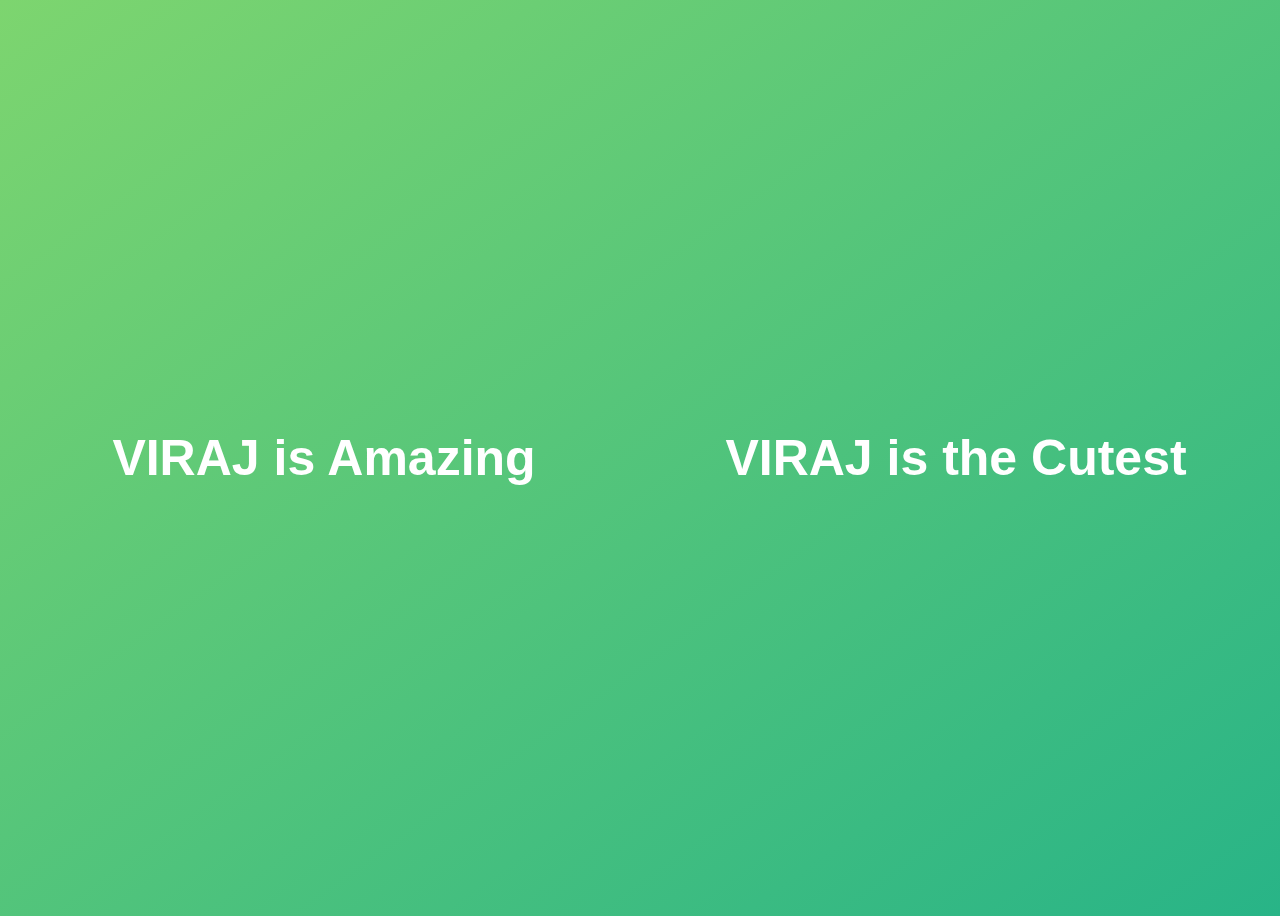
<file: 01-Fundamentals-Part-1/index.html>
<!DOCTYPE html>
<html lang="en">
  <head>
    <meta charset="UTF-8" />
    <meta name="viewport" content="width=device-width, initial-scale=1.0" />
    <meta http-equiv="X-UA-Compatible" content="ie=edge" />
    <title>JavaScript Fundamentals – Part 1</title>
    <style>
      body {
        height: 100vh;
        display: flex;
        align-items: center;
        background: linear-gradient(to top left, #28b487, #7dd56f);
      }
      h1 {
        font-family: sans-serif;
        font-size: 50px;
        line-height: 1.3;
        width: 100%;
        padding: 30px;
        text-align: center;
        color: white;
      }
    </style>
  </head>
  <body>
    <h1>VIRAJ is Amazing</h1>
    <h1>VIRAJ is the Cutest</h1>

    <script src="scriptString.js"></script>
  </body>
</html>
</file>
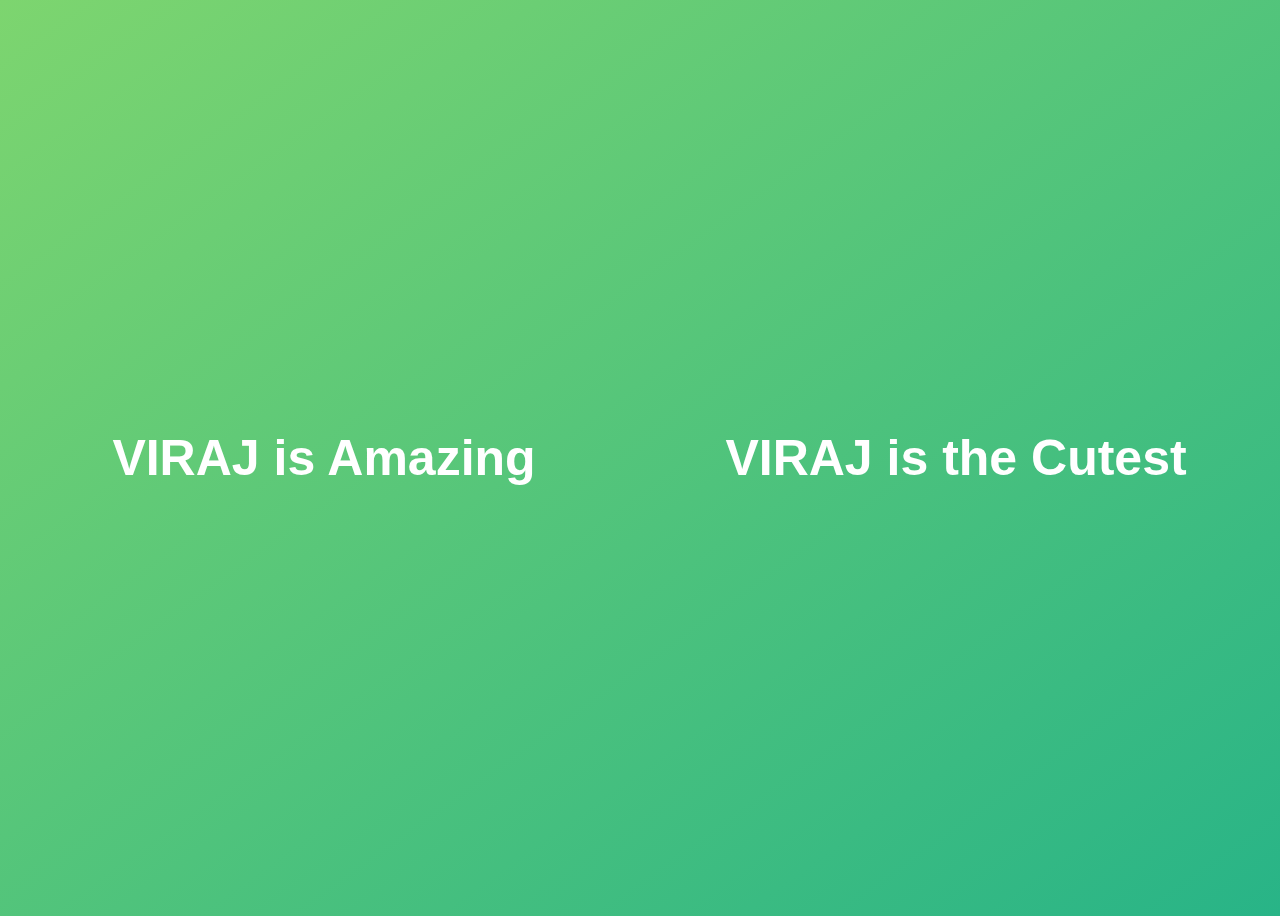
<file: 01-Fundamentals-Part-2/index.html>
<!DOCTYPE html>
<html lang="en">
  <head>
    <meta charset="UTF-8" />
    <meta name="viewport" content="width=device-width, initial-scale=1.0" />
    <meta http-equiv="X-UA-Compatible" content="ie=edge" />
    <title>JavaScript Fundamentals – Part 1</title>
    <style>
      body {
        height: 100vh;
        display: flex;
        align-items: center;
        background: linear-gradient(to top left, #28b487, #7dd56f);
      }
      h1 {
        font-family: sans-serif;
        font-size: 50px;
        line-height: 1.3;
        width: 100%;
        padding: 30px;
        text-align: center;
        color: white;
      }
    </style>
  </head>
  <body>
    <h1>VIRAJ is Amazing</h1>
    <h1>VIRAJ is the Cutest</h1>

    <script src="script.js"></script>
  </body>
</html>
</file>
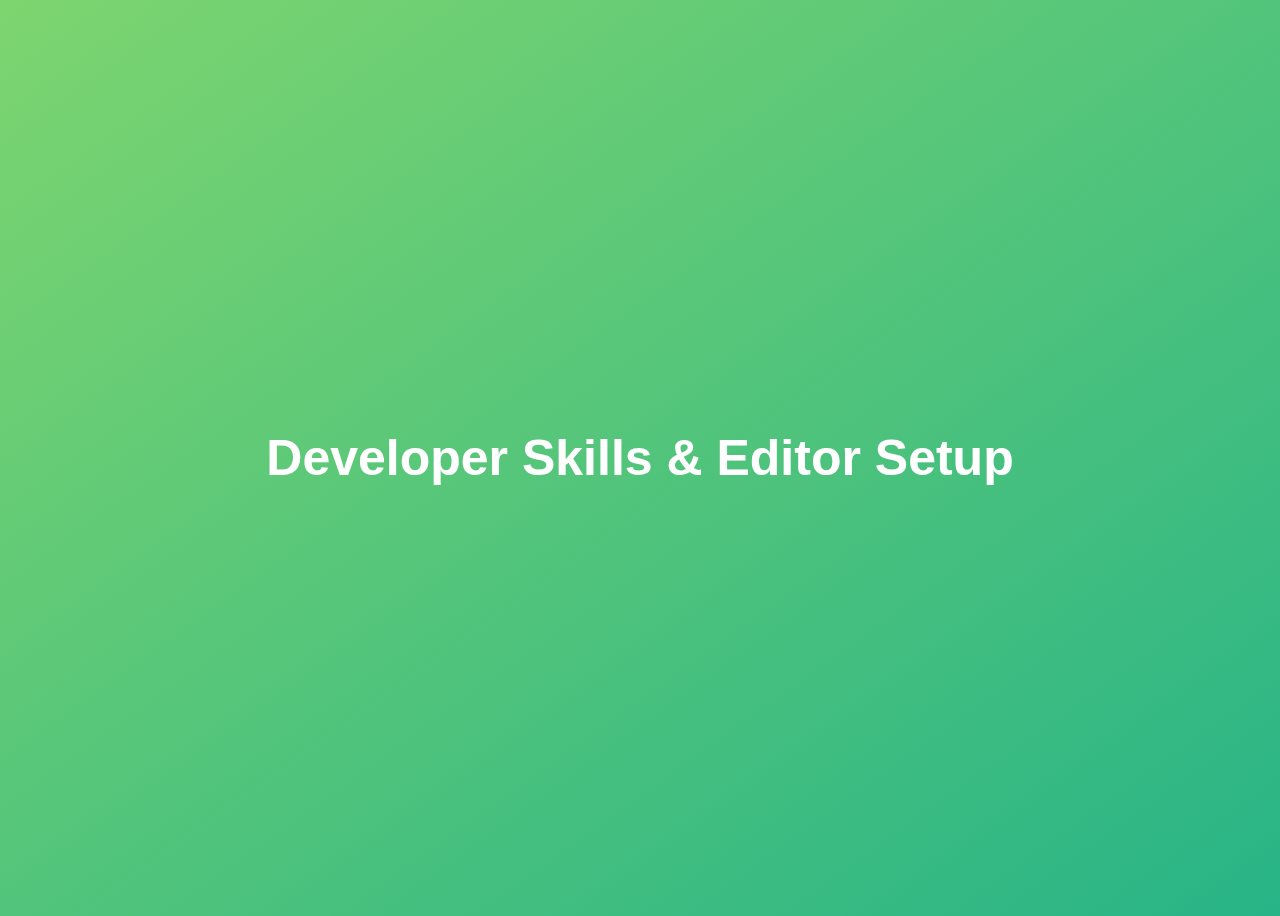
<file: 01-Intermidiate-Part-1/index.html>
<!DOCTYPE html>
<html lang="en">
  <head>
    <meta charset="UTF-8" />
    <meta name="viewport" content="width=device-width, initial-scale=1.0" />
    <meta http-equiv="X-UA-Compatible" content="ie=edge" />
    <title>Developer Skills & Editor Setup</title>
    <style>
      body {
        height: 100vh;
        display: flex;
        align-items: center;
        background: linear-gradient(to top left, #28b487, #7dd56f);
      }
      h1 {
        font-family: sans-serif;
        font-size: 50px;
        line-height: 1.3;
        width: 100%;
        padding: 30px;
        text-align: center;
        color: white;
      }
    </style>
  </head>
  <body>
    <h1>Developer Skills & Editor Setup</h1>
    <script src="script.js"></script>
  </body>
</html>
</file>
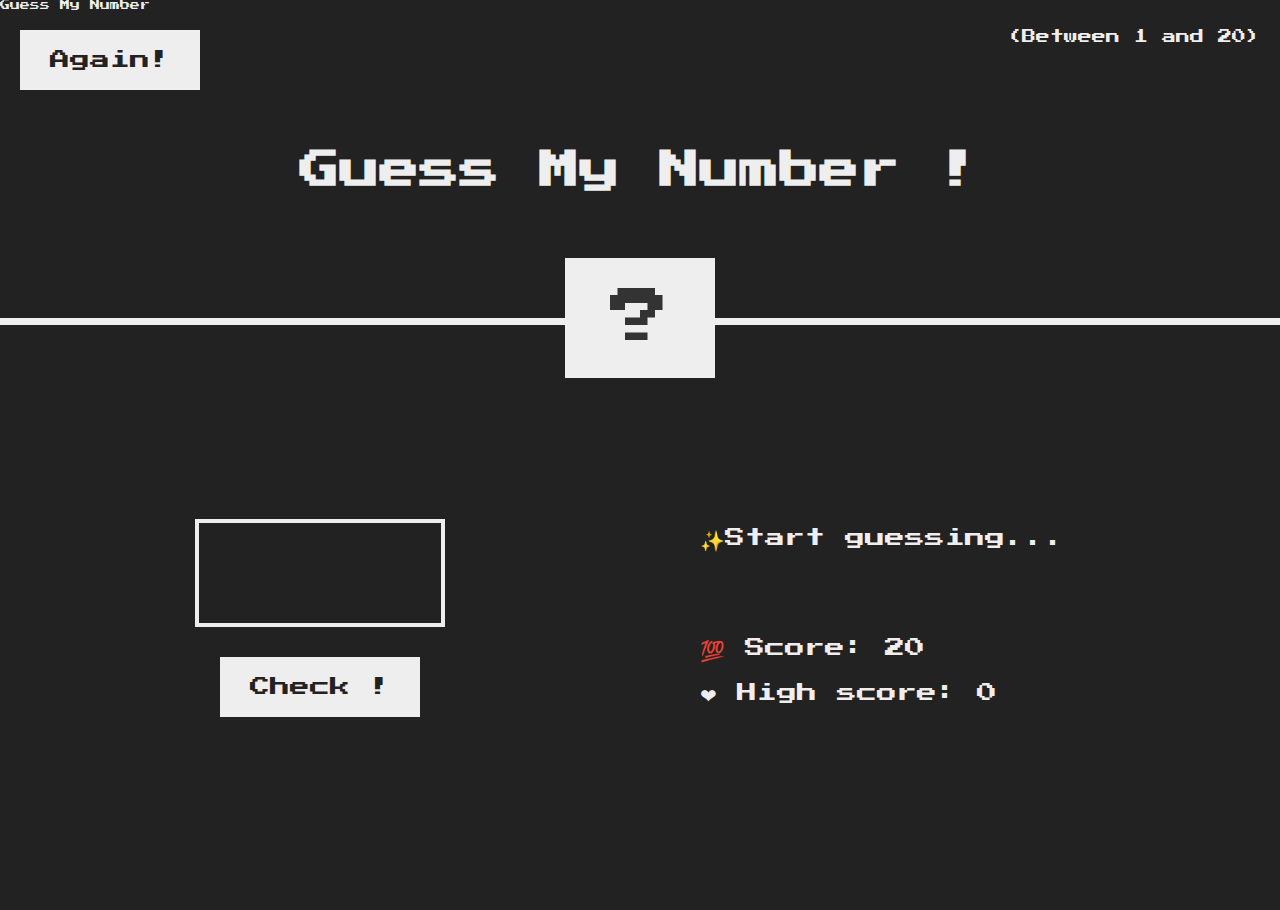
<file: 07-Project-Guess-My-Number/index.html>
<!DOCTYPE html>
<html lang="en">
<head>
  <meta charset="UTF-8">
  <meta name="viewport" content="width=device-width, initial-scale=1.0">
  <meta http-equiv="X-UA-Compatible" content="ie=edge" />
  <link rel="stylesheet" href="style.css"
  <title>Guess My Number</title>
</head>
<body>
  <header>
    <h1>Guess My Number !</h1>
    <p class="between">(Between 1 and 20)</p>
    <button class="btn again">Again!</button>
    <div class="number">?</div>
  </header>
  <main>
    <section class="left">
      <input type="number" class="guess" />
      <button class="btn check"> Check !</button>
    </section>
    <section class="right">
      <p class="message">✨Start guessing...</p>
      <p class="label-score"> 💯 Score: <span class="score">20</span></p>
      <p class="label-highscore">
        ❤ High score: <span class="highscore">0</span>
      </p>
    </section>
  </main>
  <script src="script.js"></script>
</body>
</html>
</file>
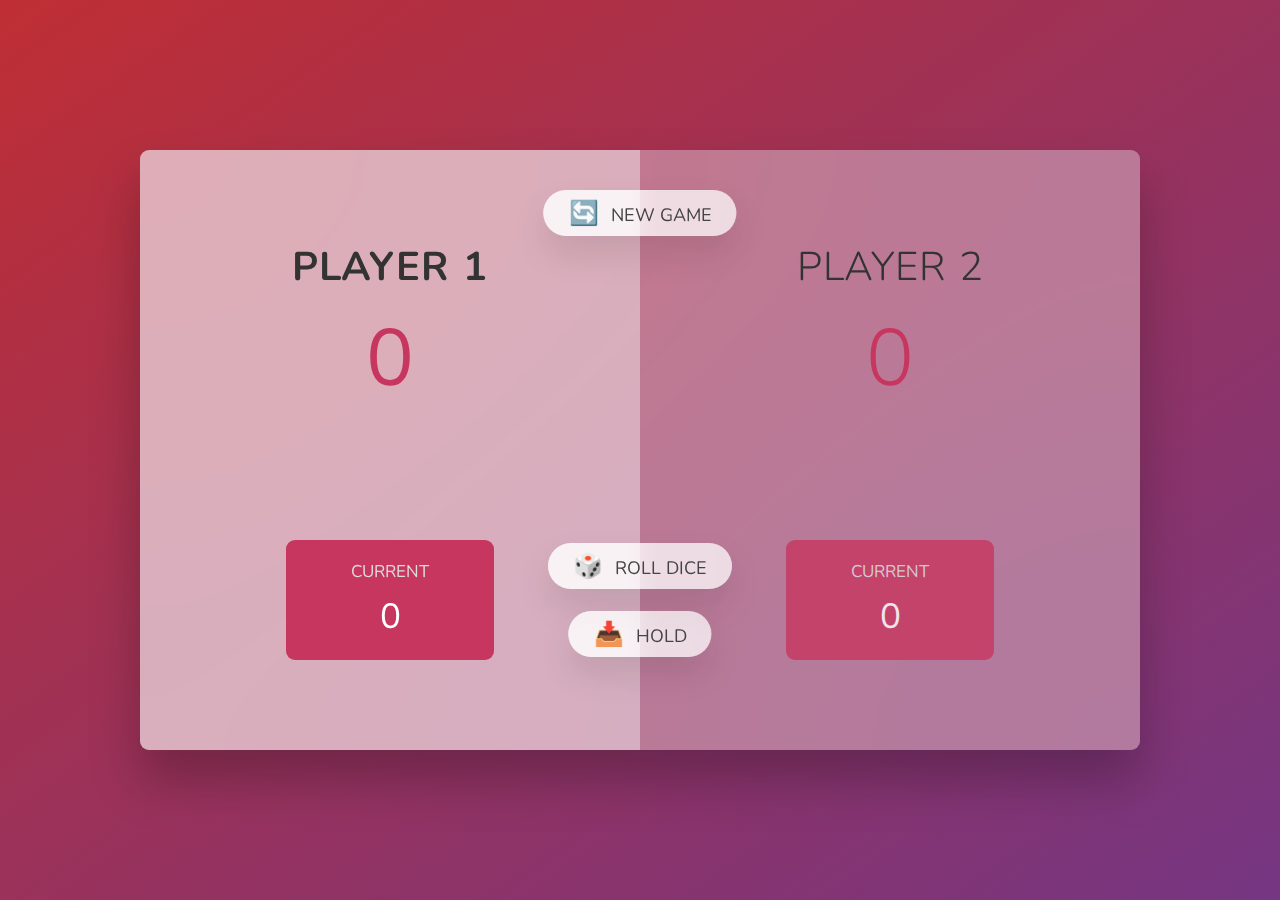
<file: 08-Project-Pig-Game/index.html>
<!DOCTYPE html>
<html lang="en">
  <head>
    <meta charset="UTF-8" />
    <meta name="viewport" content="width=device-width, initial-scale=1.0" />
    <meta http-equiv="X-UA-Compatible" content="ie=edge" />
    <link rel="stylesheet" href="style.css" />
    <title>Pig Game</title>
  </head>
  <body>
    <main>
      <section class="player player--0 player--active">
        <h2 class="name" id="name--0">Player 1</h2>
        <p class="score" id="score--0">43</p>
        <div class="current">
          <p class="current-label">Current</p>
          <p class="current-score" id="current--0">0</p>
        </div>
      </section>
      <section class="player player--1">
        <h2 class="name" id="name--1">Player 2</h2>
        <p class="score" id="score--1">24</p>
        <div class="current">
          <p class="current-label">Current</p>
          <p class="current-score" id="current--1">0</p>
        </div>
      </section>

      <img src="dice-5.png" alt="Playing dice" class="dice" />
      <button class="btn btn--new">🔄 New game</button>
      <button class="btn btn--roll">🎲 Roll dice</button>
      <button class="btn btn--hold">📥 Hold</button>
    </main>
    <script src="script.js"></script>
  </body>
</html>
</file>
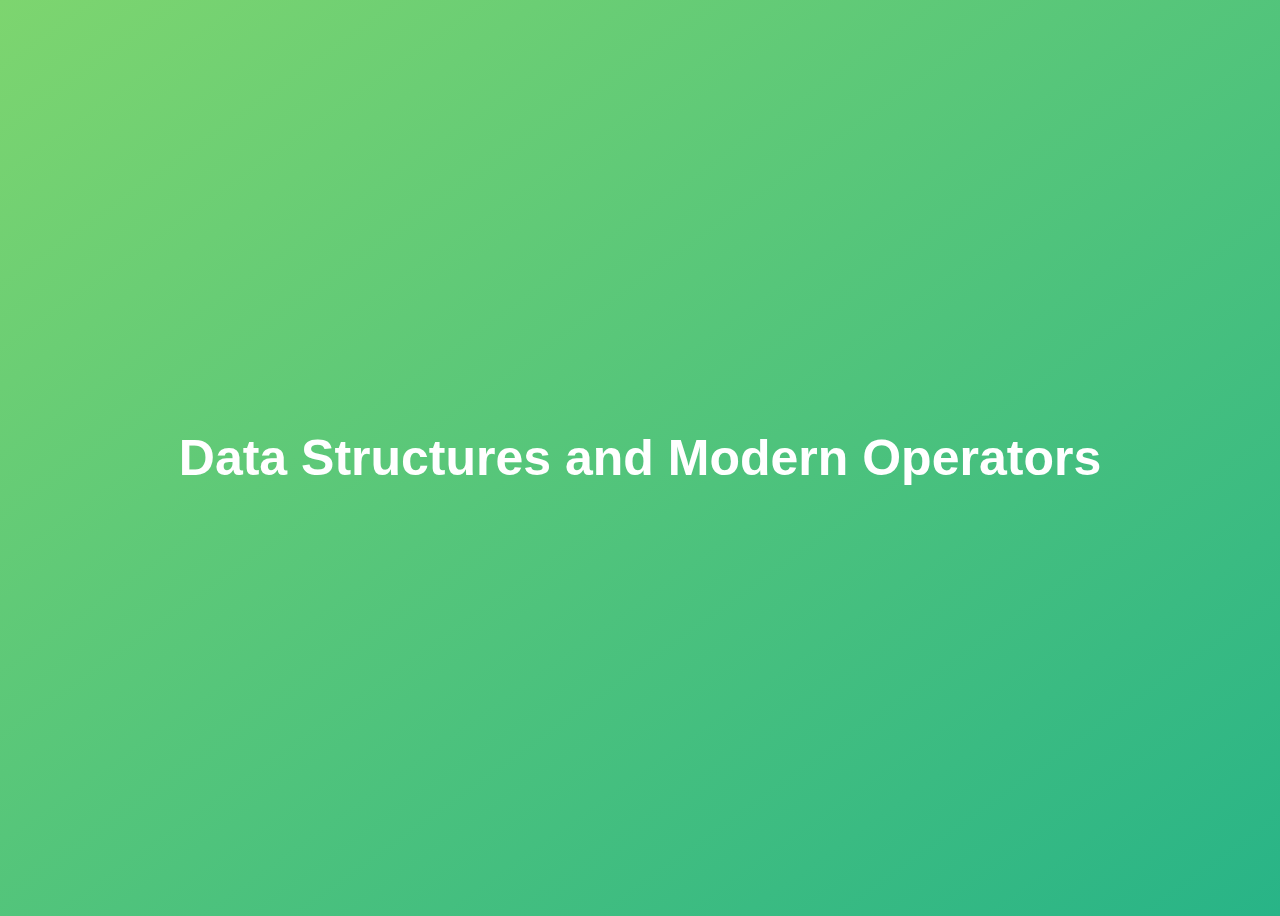
<file: 09-Data-Structures-Operators/index.html>
<!DOCTYPE html>
<html lang="en">
  <head>
    <meta charset="UTF-8" />
    <meta name="viewport" content="width=device-width, initial-scale=1.0" />
    <meta http-equiv="X-UA-Compatible" content="ie=edge" />
    <title>Data Structures and Modern Operators</title>
    <style>
      body {
        height: 100vh;
        display: flex;
        align-items: center;
        background: linear-gradient(to top left, #28b487, #7dd56f);
      }
      h1 {
        font-family: sans-serif;
        font-size: 50px;
        line-height: 1.3;
        width: 100%;
        padding: 30px;
        text-align: center;
        color: white;
      }
      button {
        width: 50px;
        height: 20px;
        margin: 10px;
      }
      textarea {
        width: 300px;
        height: 100px;
      }
    </style>
  </head>
  <body>
    <h1>Data Structures and Modern Operators</h1>
    <script src="script.js"></script>
  </body>
</html>
</file>
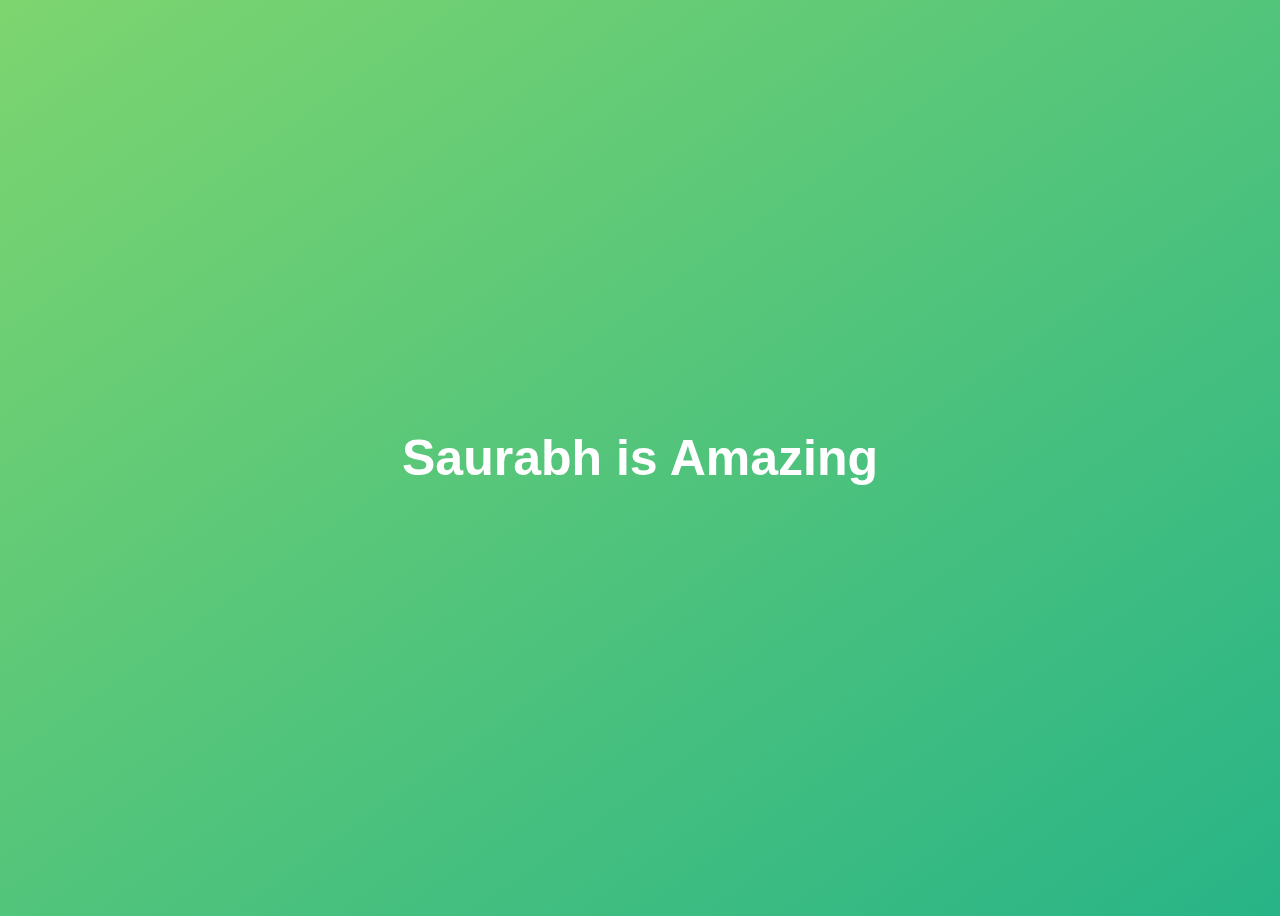
<file: 01-Fundamentals-Part-1/Assignment-fundamental/assignment-fundamental.html>
<!DOCTYPE html>
<html lang="en">
  <head>
    <meta charset="UTF-8" />
    <meta name="viewport" content="width=device-width, initial-scale=1.0" />
    <meta http-equiv="X-UA-Compatible" content="ie=edge" />
    <title>JavaScript Fundamentals – Part 1</title>
    <style>
      body {
        height: 100vh;
        display: flex;
        align-items: center;
        background: linear-gradient(to top left, #28b487, #7dd56f);
      }
      h1 {
        font-family: sans-serif;
        font-size: 50px;
        line-height: 1.3;
        width: 100%;
        padding: 30px;
        text-align: center;
        color: white;
      }
    </style>
  </head>
  <body>
    <h1>Saurabh is Amazing</h1>

    <script src="assignment-fundamental.js"></script>
  </body>
</html>
</file>
<file: 07-Project-Guess-My-Number/style.css>
@import url('https://fonts.googleapis.com/css?family=Press+Start+2P&display=swap');

* {
  margin: 0;
  padding: 0;
  box-sizing: inherit;
}

html {
  font-size: 62.5%;
  box-sizing: border-box;
}

body {
  font-family: 'Press Start 2P', sans-serif;
  color: #eee;
  background-color: #222;
  /* background-color: #60b347; */
}

/* LAYOUT */
header {
  position: relative;
  height: 35vh;
  border-bottom: 7px solid #eee;
}

main {
  height: 65vh;
  color: #eee;
  display: flex;
  align-items: center;
  justify-content: space-around;
}

.left {
  width: 52rem;
  display: flex;
  flex-direction: column;
  align-items: center;
}

.right {
  width: 52rem;
  font-size: 2rem;
}

/* ELEMENTS STYLE */
h1 {
  font-size: 4rem;
  text-align: center;
  position: absolute;
  width: 100%;
  top: 52%;
  left: 50%;
  transform: translate(-50%, -50%);
}

.number {
  background: #eee;
  color: #333;
  font-size: 6rem;
  width: 15rem;
  padding: 3rem 0rem;
  text-align: center;
  position: absolute;
  bottom: 0;
  left: 50%;
  transform: translate(-50%, 50%);
}

.between {
  font-size: 1.4rem;
  position: absolute;
  top: 2rem;
  right: 2rem;
}

.again {
  position: absolute;
  top: 2rem;
  left: 2rem;
}

.guess {
  background: none;
  border: 4px solid #eee;
  font-family: inherit;
  color: inherit;
  font-size: 5rem;
  padding: 2.5rem;
  width: 25rem;
  text-align: center;
  display: block;
  margin-bottom: 3rem;
}

.btn {
  border: none;
  background-color: #eee;
  color: #222;
  font-size: 2rem;
  font-family: inherit;
  padding: 2rem 3rem;
  cursor: pointer;
}

.btn:hover {
  background-color: #ccc;
}

.message {
  margin-bottom: 8rem;
  height: 3rem;
}

.label-score {
  margin-bottom: 2rem;
}
</file>
<file: 08-Project-Pig-Game/style.css>
@import url('https://fonts.googleapis.com/css2?family=Nunito&display=swap');

* {
  margin: 0;
  padding: 0;
  box-sizing: inherit;
}

html {
  font-size: 62.5%;
  box-sizing: border-box;
}

body {
  font-family: 'Nunito', sans-serif;
  font-weight: 400;
  height: 100vh;
  color: #333;
  background-image: linear-gradient(to top left, #753682 0%, #bf2e34 100%);
  display: flex;
  align-items: center;
  justify-content: center;
}

/* LAYOUT */
main {
  position: relative;
  width: 100rem;
  height: 60rem;
  background-color: rgba(255, 255, 255, 0.35);
  backdrop-filter: blur(200px);
  filter: blur();
  box-shadow: 0 3rem 5rem rgba(0, 0, 0, 0.25);
  border-radius: 9px;
  overflow: hidden;
  display: flex;
}

.player {
  flex: 50%;
  padding: 9rem;
  display: flex;
  flex-direction: column;
  align-items: center;
  transition: all 0.75s;
}

/* ELEMENTS */
.name {
  position: relative;
  font-size: 4rem;
  text-transform: uppercase;
  letter-spacing: 1px;
  word-spacing: 2px;
  font-weight: 300;
  margin-bottom: 1rem;
}

.score {
  font-size: 8rem;
  font-weight: 300;
  color: #c7365f;
  margin-bottom: auto;
}

.player--active {
  background-color: rgba(255, 255, 255, 0.4);
}
.player--active .name {
  font-weight: 700;
}
.player--active .score {
  font-weight: 400;
}

.player--active .current {
  opacity: 1;
}

.current {
  background-color: #c7365f;
  opacity: 0.8;
  border-radius: 9px;
  color: #fff;
  width: 65%;
  padding: 2rem;
  text-align: center;
  transition: all 0.75s;
}

.current-label {
  text-transform: uppercase;
  margin-bottom: 1rem;
  font-size: 1.7rem;
  color: #ddd;
}

.current-score {
  font-size: 3.5rem;
}

/* ABSOLUTE POSITIONED ELEMENTS */
.btn {
  position: absolute;
  left: 50%;
  transform: translateX(-50%);
  color: #444;
  background: none;
  border: none;
  font-family: inherit;
  font-size: 1.8rem;
  text-transform: uppercase;
  cursor: pointer;
  font-weight: 400;
  transition: all 0.2s;

  background-color: white;
  background-color: rgba(255, 255, 255, 0.6);
  backdrop-filter: blur(10px);

  padding: 0.7rem 2.5rem;
  border-radius: 50rem;
  box-shadow: 0 1.75rem 3.5rem rgba(0, 0, 0, 0.1);
}

.btn::first-letter {
  font-size: 2.4rem;
  display: inline-block;
  margin-right: 0.7rem;
}

.btn--new {
  top: 4rem;
}
.btn--roll {
  top: 39.3rem;
}
.btn--hold {
  top: 46.1rem;
}

.btn:active {
  transform: translate(-50%, 3px);
  box-shadow: 0 1rem 2rem rgba(0, 0, 0, 0.15);
}

.btn:focus {
  outline: none;
}

.dice {
  position: absolute;
  left: 50%;
  top: 16.5rem;
  transform: translateX(-50%);
  height: 10rem;
  box-shadow: 0 2rem 5rem rgba(0, 0, 0, 0.2);
}

.player--winner {
  background-color: #2f2f2f;
}

.player--winner .name {
  font-weight: 700;
  color: #c7365f;
}

.hidden{
    display: none;
}
</file>
